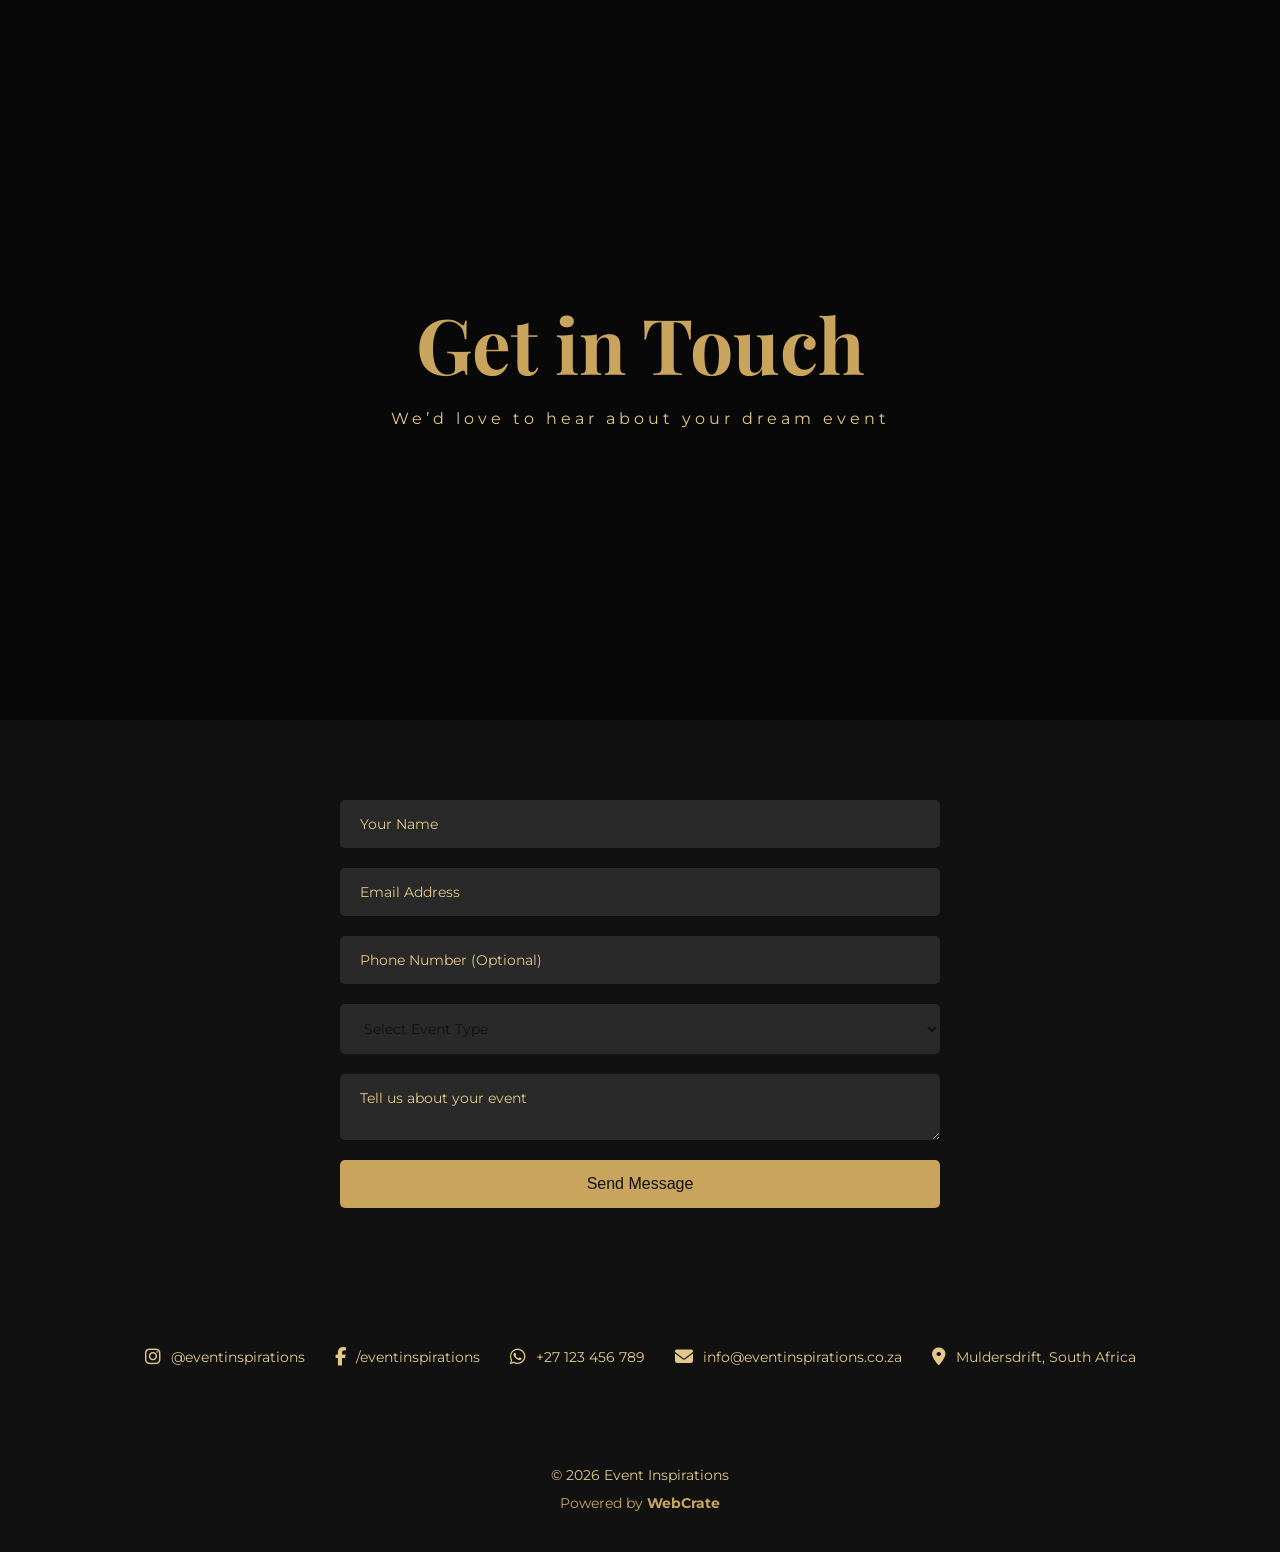
<file: contact.html>
<!DOCTYPE html>
<html lang="en">
<head>
  <meta charset="UTF-8">
  <meta name="viewport" content="width=device-width, initial-scale=1.0">
  <title>Contact | Event Inspirations</title>

  <!-- Fonts -->
  <link href="https://fonts.googleapis.com/css2?family=Playfair+Display:wght@400;600&family=Montserrat:wght@300;400&display=swap" rel="stylesheet">

  <!-- Font Awesome -->
  <link rel="stylesheet" href="https://cdnjs.cloudflare.com/ajax/libs/font-awesome/6.5.1/css/all.min.css">

  <link rel="stylesheet" href="styles/contact.css">
</head>
<body>

<!-- HERO -->
<section class="contact-hero">
  <video autoplay muted loop playsinline>
    <source src="images/AQMWpPQRC_GgONPv3_InvxrblpbFcgTYb0ZnTognnwKpIvXC9cvzcHaI5pPgLy6JdXl5TVLKRWL9Mxrr7sW1ycgYsWXbql7S.mp4" type="video/mp4">
  </video>
  <div class="hero-overlay"></div>
  <div class="hero-content">
    <h1>Get in Touch</h1>
    <p>We’d love to hear about your dream event</p>
  </div>
</section>

<!-- CONTACT FORM -->
<section class="contact-form-section">
  <form action="mailto:info@eventinspirations.co.za" method="POST" class="contact-form">
    <input type="text" name="name" placeholder="Your Name" required>
    <input type="email" name="email" placeholder="Email Address" required>
    <input type="tel" name="phone" placeholder="Phone Number (Optional)">
    <select name="eventType" required>
      <option value="" disabled selected>Select Event Type</option>
      <option>Wedding</option>
      <option>Corporate</option>
      <option>Birthday</option>
      <option>Other</option>
    </select>
    <textarea name="message" placeholder="Tell us about your event" required></textarea>
    <button type="submit">Send Message</button>
  </form>
</section>

<!-- CONTACT INFO -->
<section class="contact-info">
  <div class="contact-item"><i class="fab fa-instagram"></i> @eventinspirations</div>
  <div class="contact-item"><i class="fab fa-facebook-f"></i> /eventinspirations</div>
  <div class="contact-item"><i class="fab fa-whatsapp"></i> +27 123 456 789</div>
  <div class="contact-item"><i class="fas fa-envelope"></i> info@eventinspirations.co.za</div>
  <div class="contact-item"><i class="fas fa-map-marker-alt"></i> Muldersdrift, South Africa</div>
</section>

<!-- FOOTER -->
<footer>
  <p>© 2026 Event Inspirations</p>
  <span>Powered by <strong>WebCrate</strong></span>
</footer>

</body>
</html>
</file>
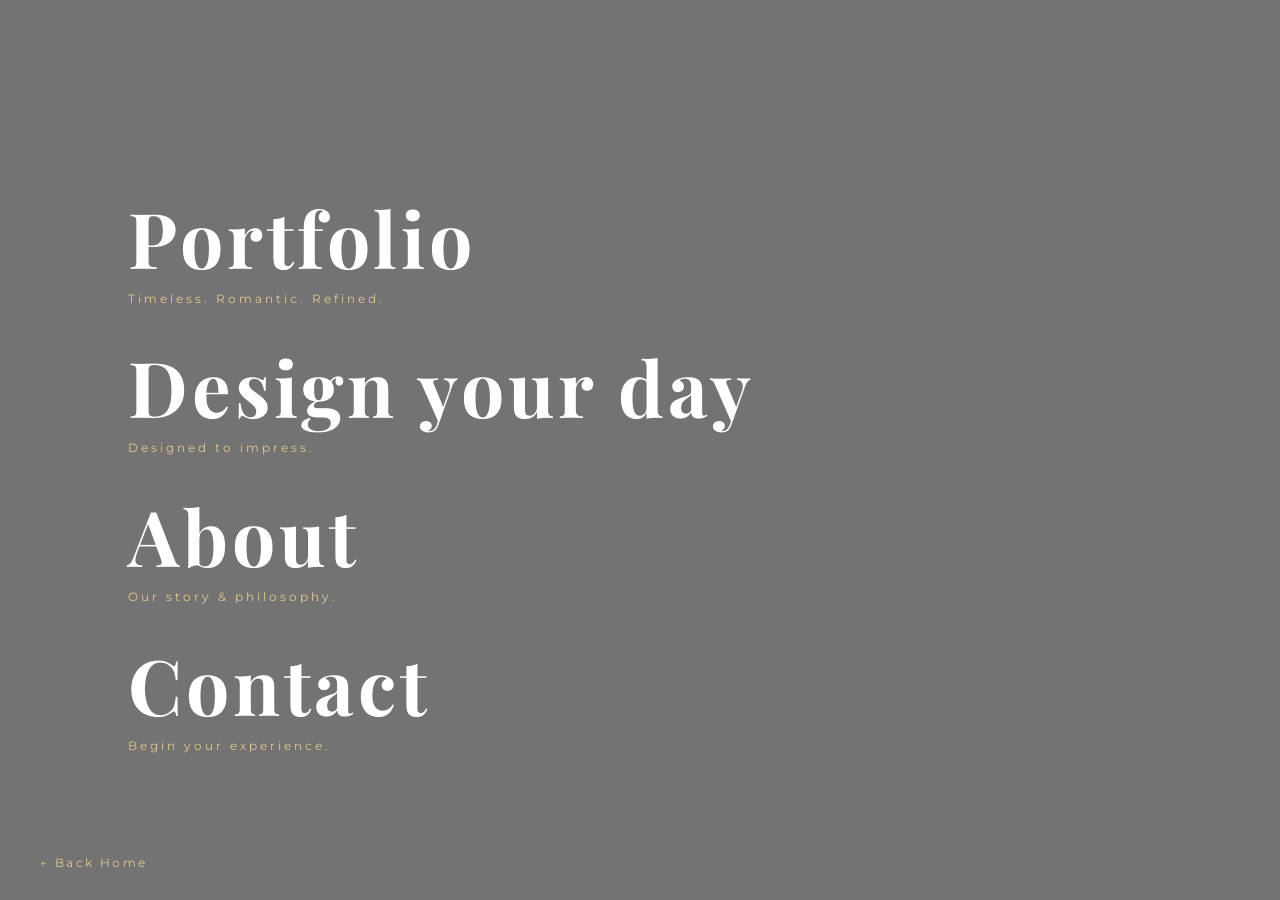
<file: menu.html>
<!DOCTYPE html>
<html lang="en">
<head>
  <meta charset="UTF-8">
  <meta name="viewport" content="width=device-width, initial-scale=1.0">
  <title>Explore Our World | Event Inspirations</title>

  <!-- Fonts -->
  <link href="https://fonts.googleapis.com/css2?family=Playfair+Display:wght@400;600&family=Montserrat:wght@300;400&display=swap" rel="stylesheet">

  <!-- Font Awesome -->
  <link rel="stylesheet" href="https://cdnjs.cloudflare.com/ajax/libs/font-awesome/6.5.1/css/all.min.css">

  <link rel="stylesheet" href="styles/menu.css">
</head>
<body>

<!-- BACKGROUND VIDEO -->
<video class="bg-video" autoplay muted loop playsinline>
  <source src="videos/AQPiBpevjAl1Hn8Dm-UdqLghnziRAeMUFtCFe8K8RIlrTv0GRgVOjLxyCoEKv1vgkELkfwgWAH4nlBDUeUqROkyIU36w4sho.mp4" type="video/mp4">
</video>

<div class="menu-overlay"></div>

<!-- MENU CONTENT -->
<section class="menu-wrapper">

  <a href="portolio.html" class="menu-item">
    <h1>Portfolio</h1>
    <span>Timeless. Romantic. Refined.</span>
  </a>

  <a href="design-your-day.html" class="menu-item">
    <h1>Design your day</h1>
    <span>Designed to impress.</span>
  </a>


  <a href="about.html" class="menu-item">
    <h1>About</h1>
    <span>Our story & philosophy.</span>
  </a>

  <a href="contact.html" class="menu-item">
    <h1>Contact</h1>
    <span>Begin your experience.</span>
  </a>

</section>


<!-- BACK BUTTON -->
<a href="index.html" class="back-home">← Back Home</a>

<script src="scripts/menu.js"></script>
</body>
</html>
</file>
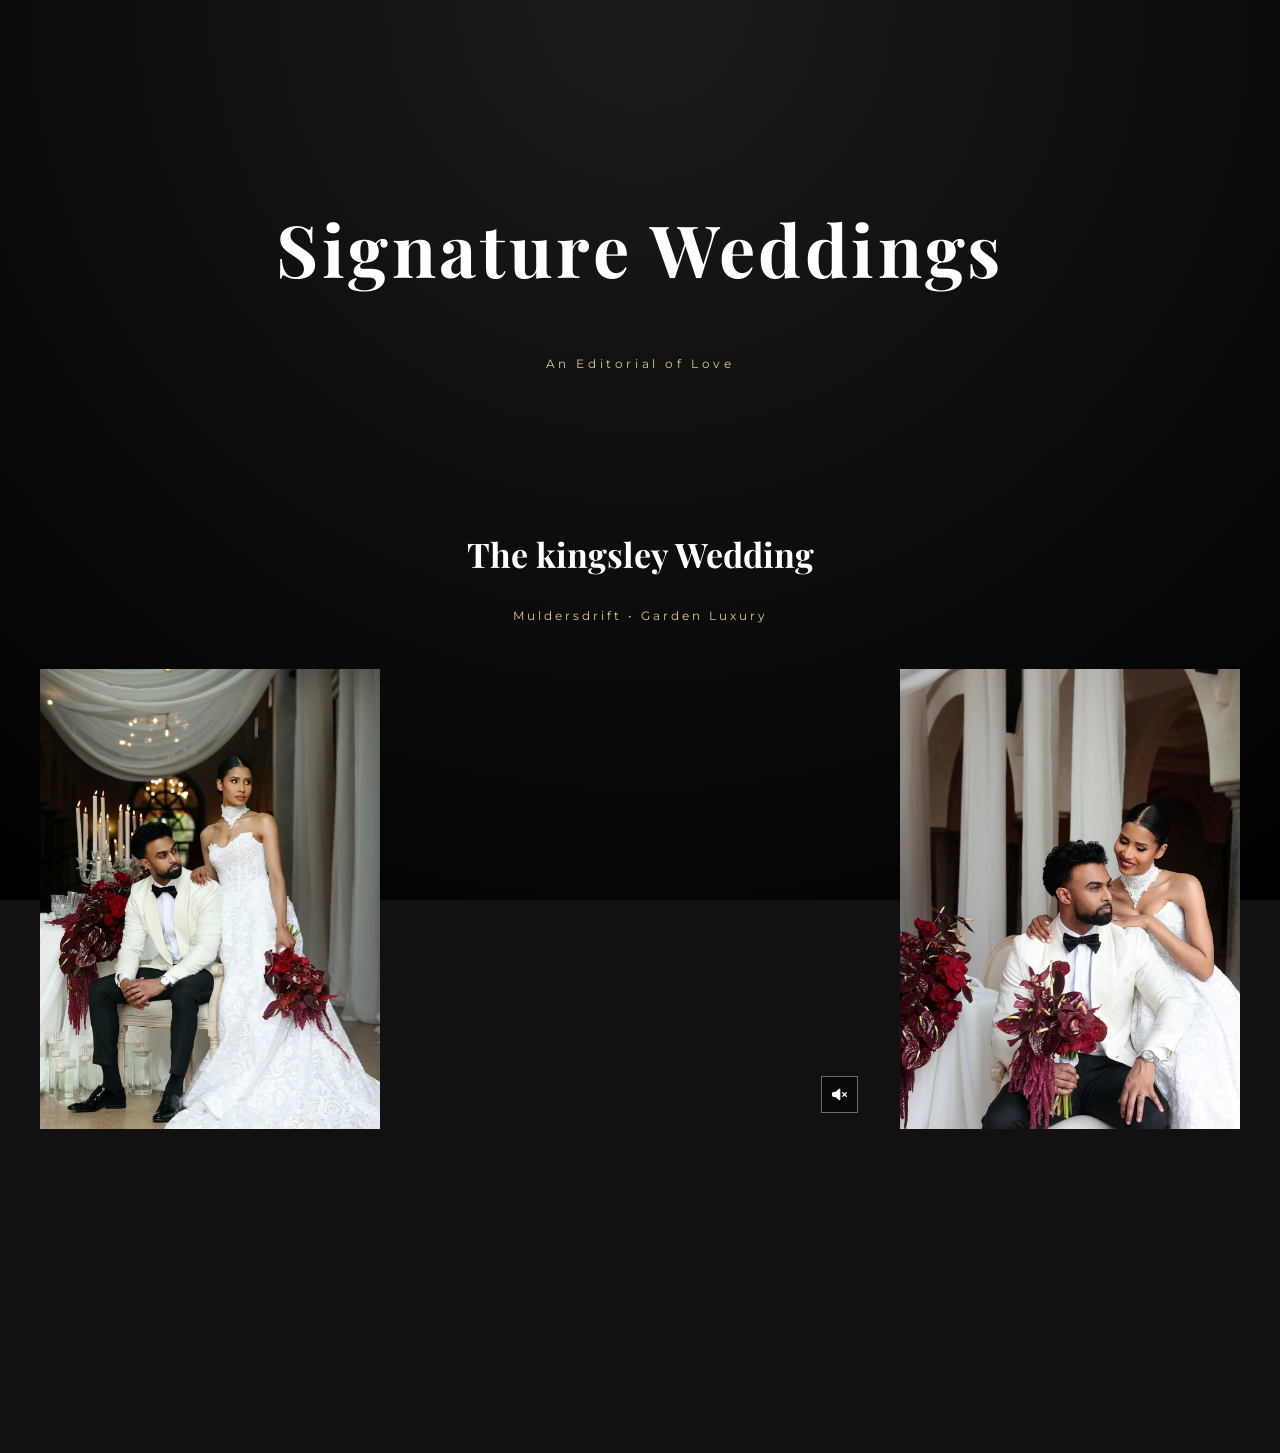
<file: portolio.html>
<!DOCTYPE html>
<html lang="en">
<head>
  <meta charset="UTF-8">
  <meta name="viewport" content="width=device-width, initial-scale=1.0">
  <title>Signature Weddings | Event Inspirations</title>

  <!-- Fonts -->
  <link href="https://fonts.googleapis.com/css2?family=Playfair+Display:wght@400;600&family=Montserrat:wght@300;400;500&display=swap" rel="stylesheet">

  <!-- Icons -->
  <link rel="stylesheet" href="https://cdnjs.cloudflare.com/ajax/libs/font-awesome/6.5.1/css/all.min.css">

  <link rel="stylesheet" href="styles/portfolio.css">
</head>
<body>

<div class="portfolio-bg"></div>
<div class="grain"></div>

<section class="portfolio">

  <header class="portfolio-header">
    <h1>Signature Weddings</h1>
    <p>An Editorial of Love</p>
  </header>

  <!-- WEDDING BLOCK -->
  <article class="wedding fade">
    <div class="wedding-text">
      <h2>The kingsley Wedding</h2>
      <span>Muldersdrift • Garden Luxury</span>
    </div>

    <div class="wedding-media">
      <img src="images/kings1.jpg">

      <div class="video-wrap">
        <video autoplay muted loop playsinline>
          <source src="images/AQOnWfrHvUIRBH4Y_3Xr73K4CflnfuJJggLEG4EZQYddautk01C7G5swb_gL6PaTinwc0eWKnu09VWYKqncglcaWOZMCW4p22fnetKI.mp4" type="video/mp4">
        </video>
        <button class="sound-toggle">
          <i class="fa-solid fa-volume-xmark"></i>
        </button>
      </div>

      <img src="images/kings2.jpg">
    </div>
  </article>

  <!-- DUPLICATE THIS ARTICLE 10x -->
  <!-- Change names + media only -->

</section>

<script src="scripts/portfolio.js"></script>
</body>
</html>
</file>
<file: styles/contact.css>
:root {
  --gold-main: #C9A45C;
  --gold-light: #E3C88A;
  --black-main: #111111;
  --white-bg: #111111;
}

* {
  margin: 0;
  padding: 0;
  box-sizing: border-box;
}

body {
  font-family: "Montserrat", sans-serif;
  color: var(--white-bg);
  background: var(--black-main);
  overflow-x: hidden;
}

/* HERO */
.contact-hero {
  position: relative;
  height: 80vh;
  display: flex;
  align-items: center;
  justify-content: center;
  text-align: center;
  overflow: hidden;
}

.contact-hero video {
  position: absolute;
  inset: 0;
  width: 100%;
  height: 100%;
  object-fit: cover;
  z-index: -2;
}

.hero-overlay {
  position: absolute;
  inset: 0;
  background: rgba(0,0,0,0.5);
  z-index: -1;
}

.hero-content h1 {
  font-family: "Playfair Display", serif;
  font-size: clamp(42px, 6vw, 88px);
  color: var(--gold-main);
  margin-bottom: 15px;
}

.hero-content p {
  font-size: 16px;
  letter-spacing: 0.25em;
  color: var(--gold-light);
}

/* CONTACT FORM */
.contact-form-section {
  padding: 80px 10%;
  display: flex;
  justify-content: center;
}

.contact-form {
  display: flex;
  flex-direction: column;
  gap: 20px;
  max-width: 600px;
  width: 100%;
}

.contact-form input,
.contact-form select,
.contact-form textarea {
  padding: 15px 20px;
  border: none;
  border-radius: 5px;
  font-size: 14px;
  font-family: "Montserrat", sans-serif;
  background: rgba(255,255,255,0.1);
  color: var(--white-bg);
}

.contact-form input::placeholder,
.contact-form textarea::placeholder {
  color: var(--gold-light);
}

.contact-form button {
  padding: 15px 25px;
  background: var(--gold-main);
  color: var(--black-main);
  border: none;
  border-radius: 5px;
  font-size: 16px;
  cursor: pointer;
  transition: background 0.3s ease;
}

.contact-form button:hover {
  background: var(--gold-light);
}

/* CONTACT INFO */
.contact-info {
  display: flex;
  flex-wrap: wrap;
  justify-content: center;
  gap: 30px;
  padding: 60px 10%;
  text-align: center;
}

.contact-item {
  display: flex;
  align-items: center;
  gap: 10px;
  font-size: 14px;
  color: var(--gold-light);
}

.contact-item i {
  font-size: 18px;
}

/* FOOTER */
footer {
  text-align: center;
  padding: 40px 20px;
  font-size: 14px;
  color: var(--gold-light);
}

footer span {
  display: block;
  margin-top: 10px;
  color: var(--gold-main);
}

/* MOBILE */
@media (max-width: 768px) {
  .contact-form-section {
    padding: 50px 6%;
  }

  .contact-form input,
  .contact-form select,
  .contact-form textarea {
    padding: 12px 15px;
  }

  .contact-form button {
    font-size: 14px;
    padding: 12px 15px;
  }

  .contact-info {
    gap: 20px;
    flex-direction: column;
  }
}

/* Input focus glow */
.contact-form input.focus,
.contact-form select.focus,
.contact-form textarea.focus {
  outline: none;
  box-shadow: 0 0 12px var(--gold-main);
  transition: box-shadow 0.3s ease;
}

/* Success modal */
.success-modal {
  position: fixed;
  top: 50%;
  left: 50%;
  transform: translate(-50%, -50%);
  background: var(--black-main);
  color: var(--gold-main);
  padding: 30px 40px;
  border-radius: 10px;
  font-family: "Playfair Display", serif;
  font-size: 18px;
  text-align: center;
  z-index: 9999;
  opacity: 1;
  transition: opacity 0.5s ease, transform 0.5s ease;
}

.success-modal.hide {
  opacity: 0;
  transform: translate(-50%, -60%);
}
</file>
<file: styles/menu.css>
:root {
  --gold-main: #C9A45C;
  --gold-light: #E3C88A;
  --black-main: #111111;
}

* {
  margin: 0;
  padding: 0;
  box-sizing: border-box;
}

body {
  height: auto;
  min-height: 100vh;
  overflow-y: auto;
  font-family: "Montserrat", sans-serif;
  color: white;
}


/* VIDEO */
.bg-video {
  position: fixed;
  inset: 0;
  width: 100%;
  height: 100%;
  object-fit: cover;
  z-index: -2;
}

.menu-overlay {
  position: fixed;
  inset: 0;
  background: rgba(0,0,0,0.55);
  z-index: -1;
}

/* MENU */
.menu-wrapper {
  min-height: 100vh;
  display: flex;
  flex-direction: column;
  justify-content: center;
  padding: 120px 10% 80px;
  gap: 28px;
}


.menu-item {
  display: block;
  text-decoration: none; /* remove underline */
  color: inherit;        /* inherit white text */
  cursor: pointer;
  transition: transform 0.4s ease, color 0.4s ease;
}


.menu-item h1 {
  font-family: "Playfair Display", serif;
  font-size: clamp(42px, 6vw, 90px);
  letter-spacing: 0.05em;
}

.menu-item span {
  font-size: 12px;
  letter-spacing: 0.25em;
  color: var(--gold-light);
}

.menu-item:hover {
  transform: translateX(20px);
}

.menu-item:hover h1 {
  color: var(--gold-main);
}

/* BACK HOME */
.back-home {
  position: fixed;
  bottom: 30px;
  left: 40px;
  text-decoration: none;
  color: var(--gold-light);
  letter-spacing: 0.2em;
  font-size: 12px;
}

/* MOBILE */
@media (max-width: 768px) {
  .menu-wrapper {
    padding: 100px 6% 60px;
    gap: 22px;
  }

  .menu-item h1 {
    font-size: 40px;
  }

  .back-home {
    bottom: 20px;
    left: 20px;
  }
}
</file>
<file: styles/portfolio.css>
:root {
  --gold-main: #C9A45C;
  --gold-light: #E3C88A;
  --black-main: #111111;
}

body {
  margin: 0;
  font-family: "Montserrat", sans-serif;
  background: var(--black-main);
  color: white;
}

/* BACKGROUND */
.portfolio-bg {
  position: fixed;
  inset: 0;
  background: radial-gradient(circle at top, #1b1b1b, #000);
  z-index: -3;
}

/* FILM GRAIN */
.grain {
  position: fixed;
  inset: 0;
  background-image: url("https://grainy-gradients.vercel.app/noise.svg");
  opacity: 0.12;
  z-index: -2;
}

/* PAGE */
.portfolio {
  padding: 140px 20px;
}

/* HEADER */
.portfolio-header {
  text-align: center;
  margin-bottom: 160px;
}

.portfolio-header h1 {
  font-family: "Playfair Display", serif;
  font-size: clamp(40px, 7vw, 72px);
  letter-spacing: 0.05em;
}

.portfolio-header p {
  font-size: 12px;
  letter-spacing: 0.3em;
  color: var(--gold-light);
}

/* WEDDING */
.wedding {
  max-width: 1200px;
  margin: 0 auto 180px;
}

.wedding-text {
  text-align: center;
  margin-bottom: 45px;
}

.wedding-text h2 {
  font-family: "Playfair Display", serif;
  font-size: 34px;
}

.wedding-text span {
  font-size: 12px;
  letter-spacing: 0.25em;
  color: var(--gold-light);
}

/* MEDIA */
.wedding-media {
  display: grid;
  grid-template-columns: 1fr 1.4fr 1fr;
  gap: 22px;
}

.wedding-media img,
.wedding-media video {
  width: 100%;
  height: 460px;
  object-fit: cover;
}

/* VIDEO */
.video-wrap {
  position: relative;
}

.sound-toggle {
  position: absolute;
  bottom: 20px;
  right: 20px;
  background: rgba(0,0,0,0.5);
  border: 1px solid rgba(255,255,255,0.4);
  color: white;
  padding: 10px;
  cursor: pointer;
}

/* FADE IN */
.fade {
  opacity: 0;
  transform: translateY(40px);
  transition: all 1s ease;
}

.fade.show {
  opacity: 1;
  transform: translateY(0);
}

/* MOBILE */
@media (max-width: 900px) {
  .wedding-media {
    grid-template-columns: 1fr;
  }

  .wedding-media img,
  .wedding-media video {
    height: 320px;
  }

  .wedding {
    margin-bottom: 140px;
  }
}
</file>
